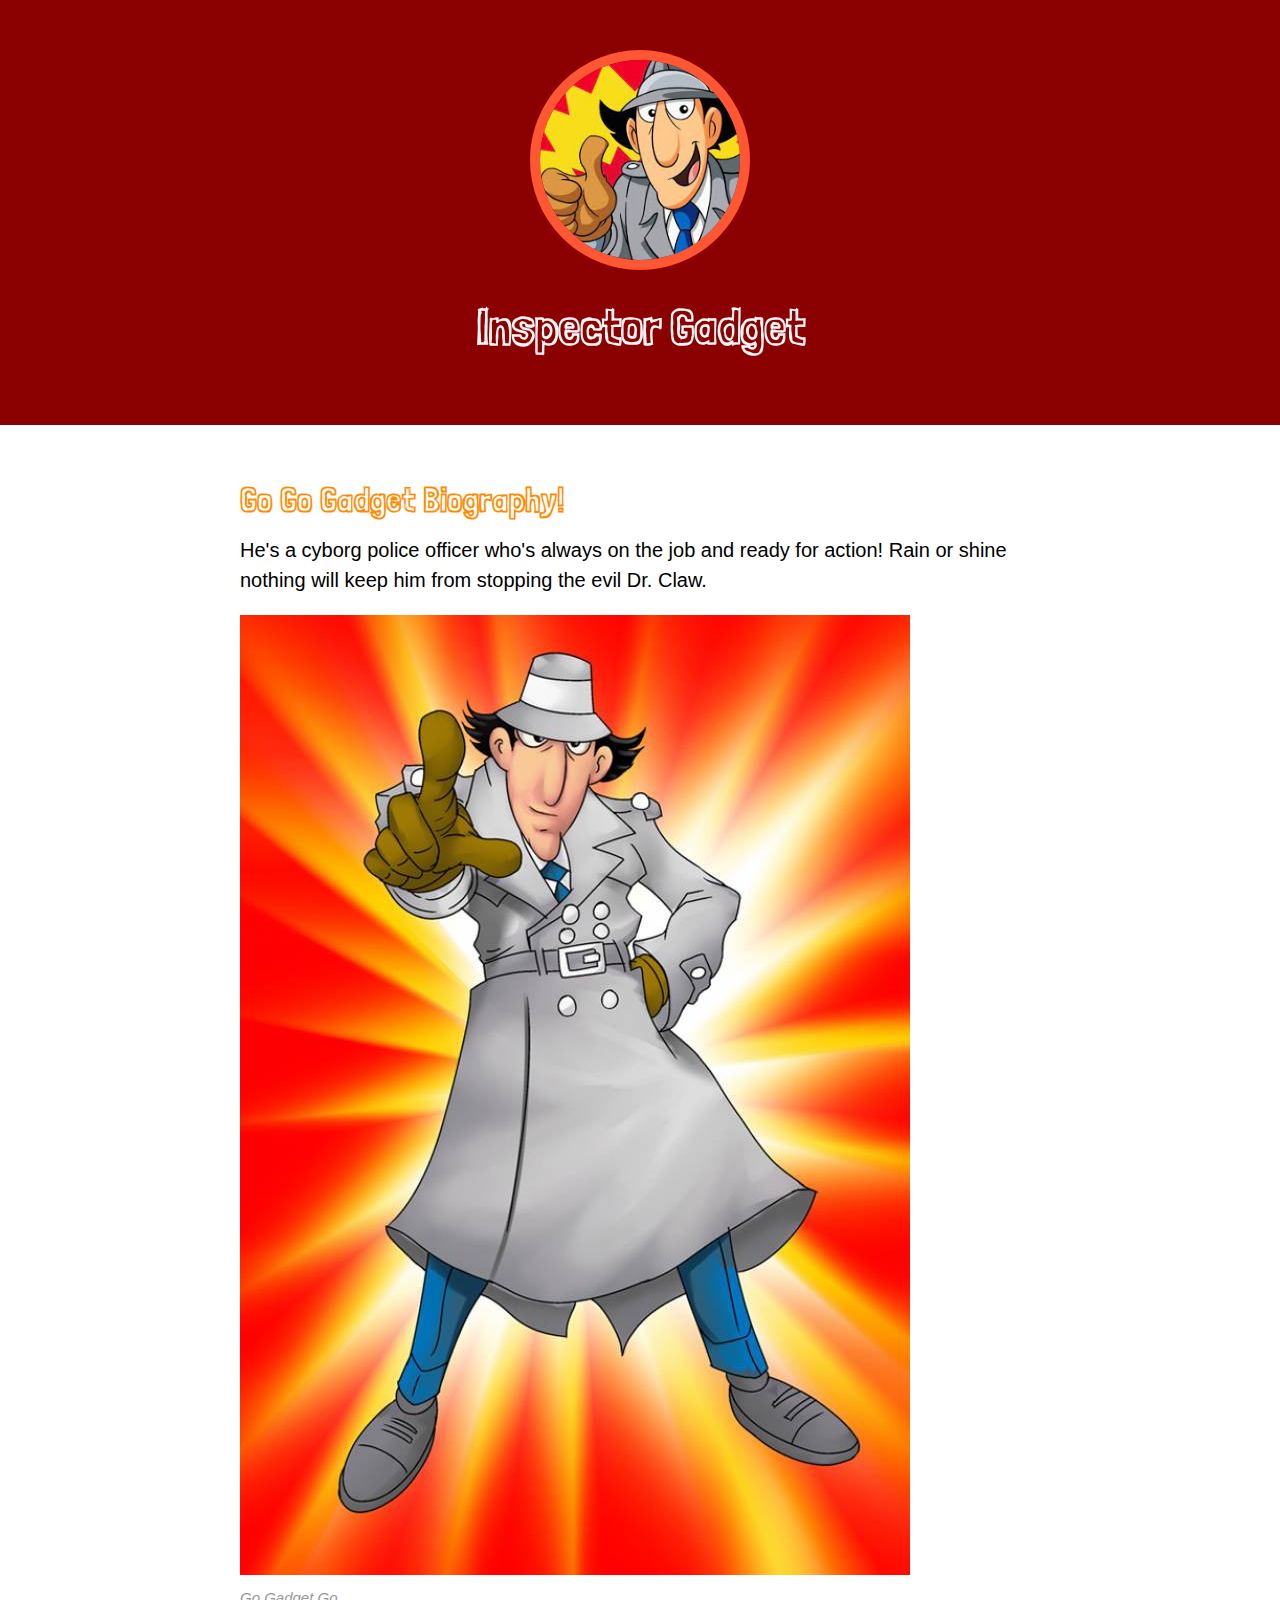
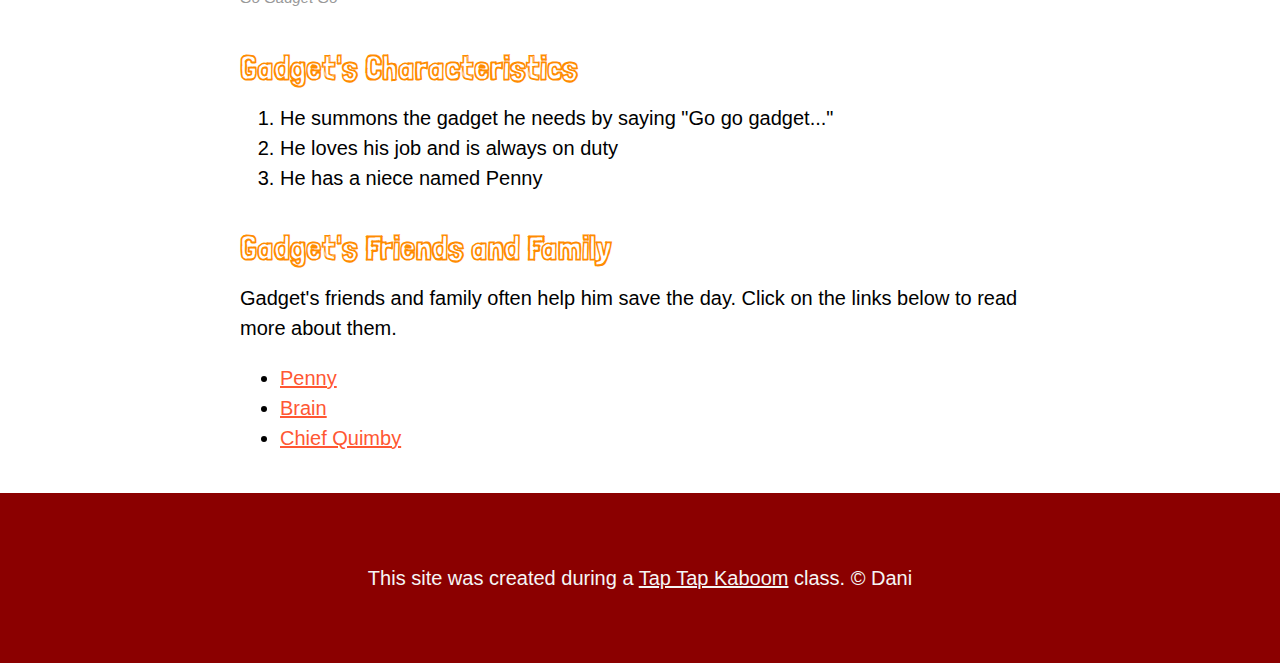
<file: index.html>
<!DOCTYPE html>
<html>
<head>
	<meta charset="utf-8">
	<meta name="viewport" content="width=device-width, initial-scale=1">
	<title>Inspector Gadget</title>
	<link rel="icon" href="img/gadget-avatar.jpeg">
	<link rel="preconnect" href="https://fonts.googleapis.com">
<link href="https://fonts.googleapis.com/css2?family=Londrina+Sketch&display=swap" rel="stylesheet">
	<link rel="stylesheet" type="text/css" href="css/hero.css">
</head>
<body>
	<!-- header element -->
	<header>
		<img src="img/gadget-avatar.jpeg">
		<h1>Inspector Gadget</h1>
	</header>

	<!-- main element -->
	<main>
		<h2>Go Go Gadget Biography!</h2>
		<p>He's a cyborg police officer who's always on the job and ready for action! Rain or shine nothing will keep him from stopping the evil Dr. Claw.</p>
		<img src="img/gadget.jpeg">
		<p class="caption">Go Gadget Go</p>

		<!-- Characteristics -->
		<h2>Gadget's Characteristics</h2>
		<ol>
			<li> He summons the gadget he needs by saying "Go go gadget..."</li>
			<li> He loves his job and is always on duty</li>
			<li> He has a niece named Penny </li>
		</ol>

		<!-- Friends -->
		<h2>Gadget's Friends and Family</h2>
		<p>Gadget's friends and family often help him save the day. Click on the links below to read more about them.</p>
		<ul>
			<li><a target="_blank" href="https://inspectorgadget.fandom.com/wiki/Penny">Penny</a></li>
			<li><a target="_blank" href="https://inspectorgadget.fandom.com/wiki/Brain">Brain</a></li>
			<li><a target="_blank" href="https://inspectorgadget.fandom.com/wiki/Chief_Quimby">Chief Quimby</a></li>
		</ul>
	</main>

	<!-- Footer element -->
	<footer>
		<p>This site was created during a <a target="_blank" href="https://taptapkaboom.com">Tap Tap Kaboom</a> class. &copy; Dani</p>
	</footer>
</body>
</html>
</file>
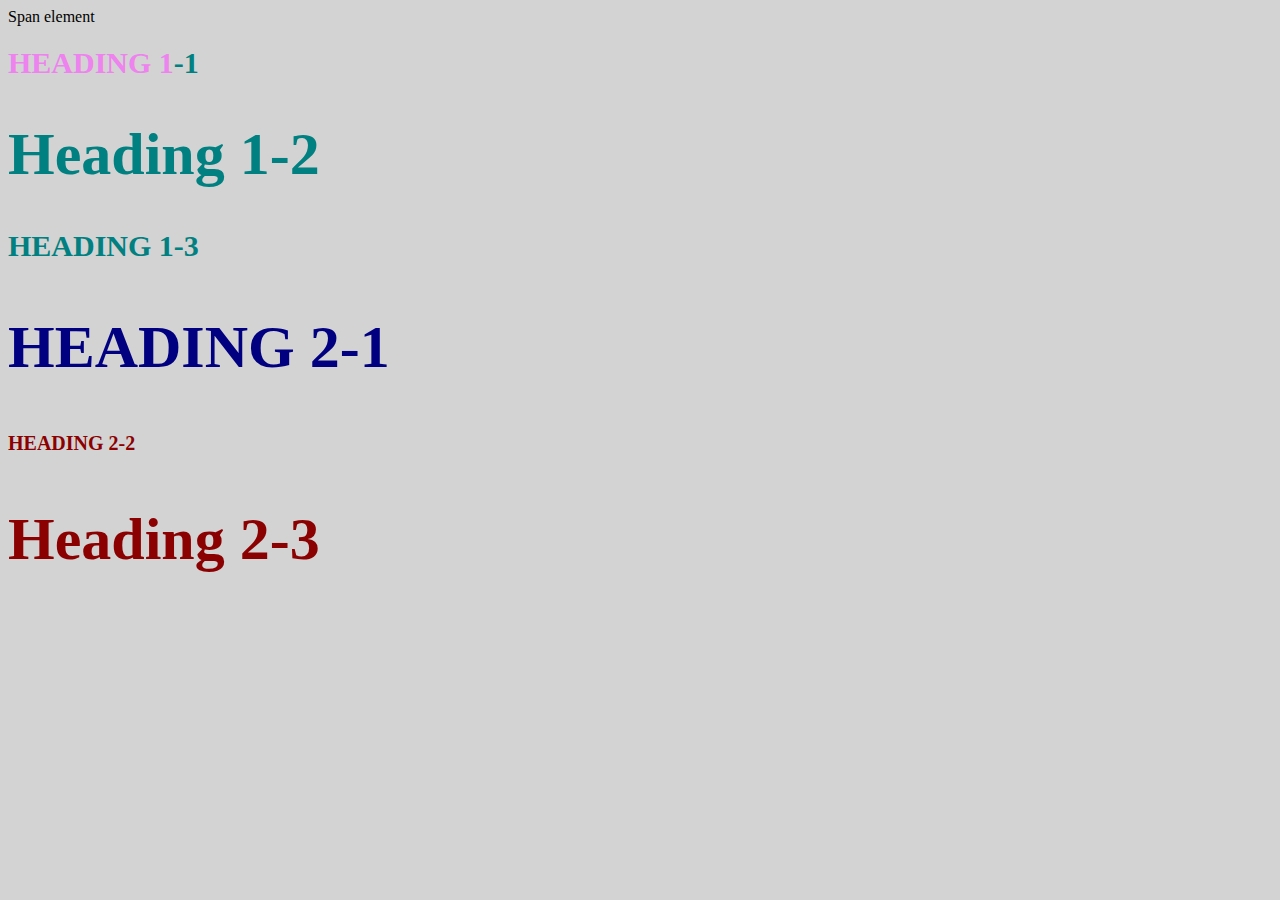
<file: styletest.html>
<!DOCTYPE html>
<html>
<head>
	<title>Style test</title>
	<link rel="stylesheet" type="text/css" href="css/test.css">
</head>
<body>
<span>Span element</span>
<h1 class="uppercase"><span>Heading 1</span>-1</h1>
<h1 class="big">Heading 1-2</h1>
<h1 class="uppercase">Heading 1-3</h1>
<h2 class="big uppercase">Heading 2-1</h2>
<h2 class="uppercase">Heading 2-2</h2>
<h2 class="big">Heading 2-3</h2>
</body>
</html>
</file>
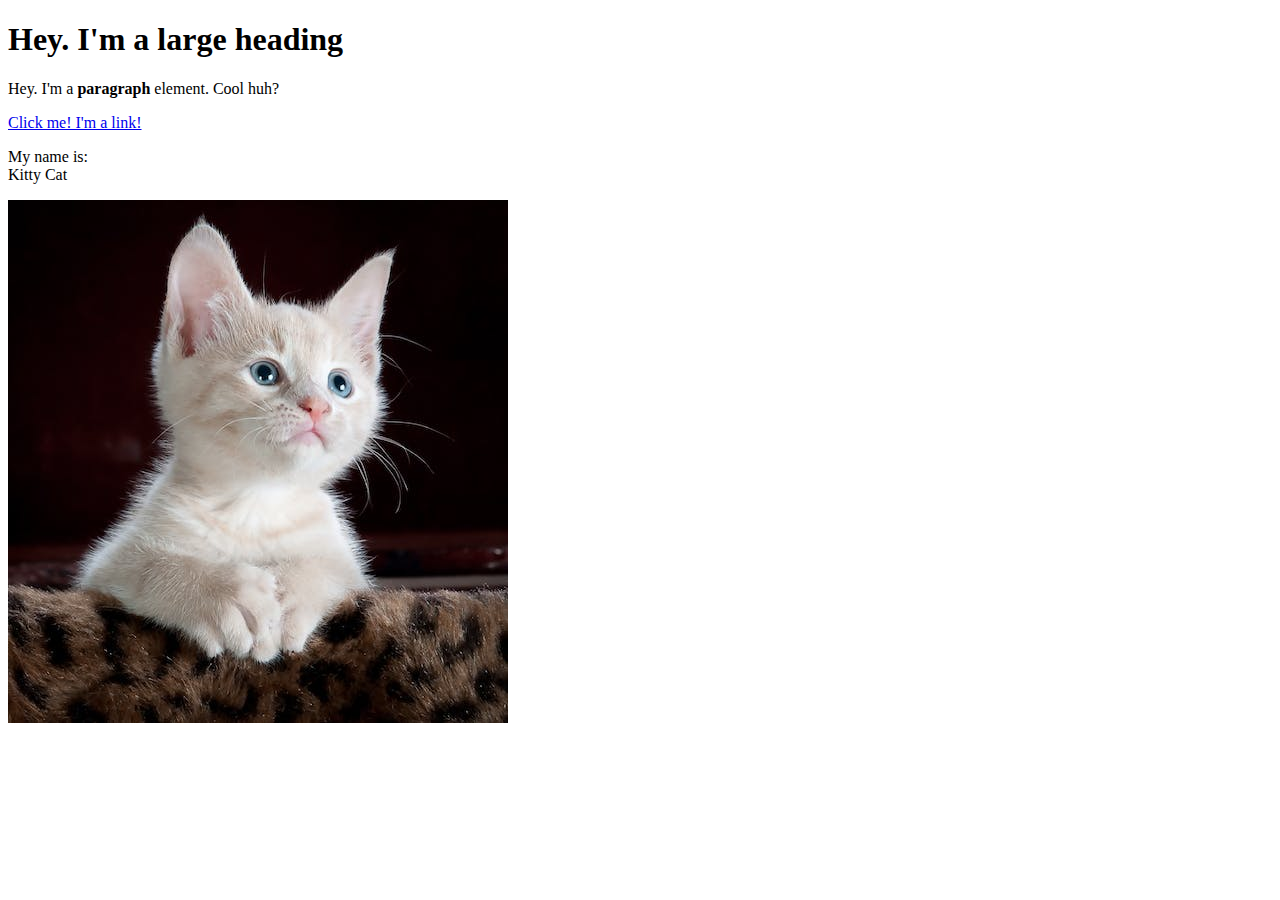
<file: test.html>
<!DOCTYPE html>
<html>
<head>
	<title>Test page</title>
	<body>
</head>
	<h1>Hey. I'm a large heading</h1>
	<p>Hey. I'm a <b>paragraph</b> element. Cool huh?</p>
	<a href="https://google.com" target="_blank" title="Let's go to Google">Click me! I'm a link!</a>
	<p>My name is:<br>
	Kitty Cat</p>
	<img src="img/cat.jpeg">
</body>
</html>
</file>
<file: css/hero.css>
body{
margin: 0;
font-family: Helvetica, Arial, sans-serif;
	font-size: 20px;
	line-height: 30px;
}

header{
	background-color: darkred;
	text-align: center;
	padding-top: 50px;
	padding-bottom: 50px;
}

header h1{
	color: whitesmoke;
	font-size: 50px;

	
}
h1, h2{
	font-family: 'Londrina Sketch', cursive;
}

header img{
	border-radius: 150px;
	    width: 200px;
	    border: 10px solid #FF5733;
}

main{
	max-width: 800px;
	margin:0 auto;
	padding: 20px;

}
main img{
	max-width: 100%;
}
h2{
	font-size: 35px;
	color: #FF8C00;
	margin: 40px 0 10px;
}
a{
	color: #FF5733;

}
a:hover{
	color: whitesmoke;
	background-color: darkred;
}

footer{
	background-color: darkred;
	text-align: center;
	color: whitesmoke;
	padding: 50px;

}

footer p{
	margin 0;
}
footer a{
	color: whitesmoke;
}
footer a:hover{
opacity: .5;
background-color: transparent;
}

p.caption{
	color: #999999;
	font-size: 15px;
    margin-top: 0;
	font-style: italic;
}
</file>
<file: css/test.css>
body{
	background-color: lightgrey;
}
h1{
font-size: 30px;
color: teal;
}

h2{
color: darkred;
font-size: 20px;
}

.big{
font-size: 60px;
}

.uppercase{
text-transform: uppercase;
}

.big.uppercase{
color: navy;
}
h1 span{
color: violet;
}
</file>
